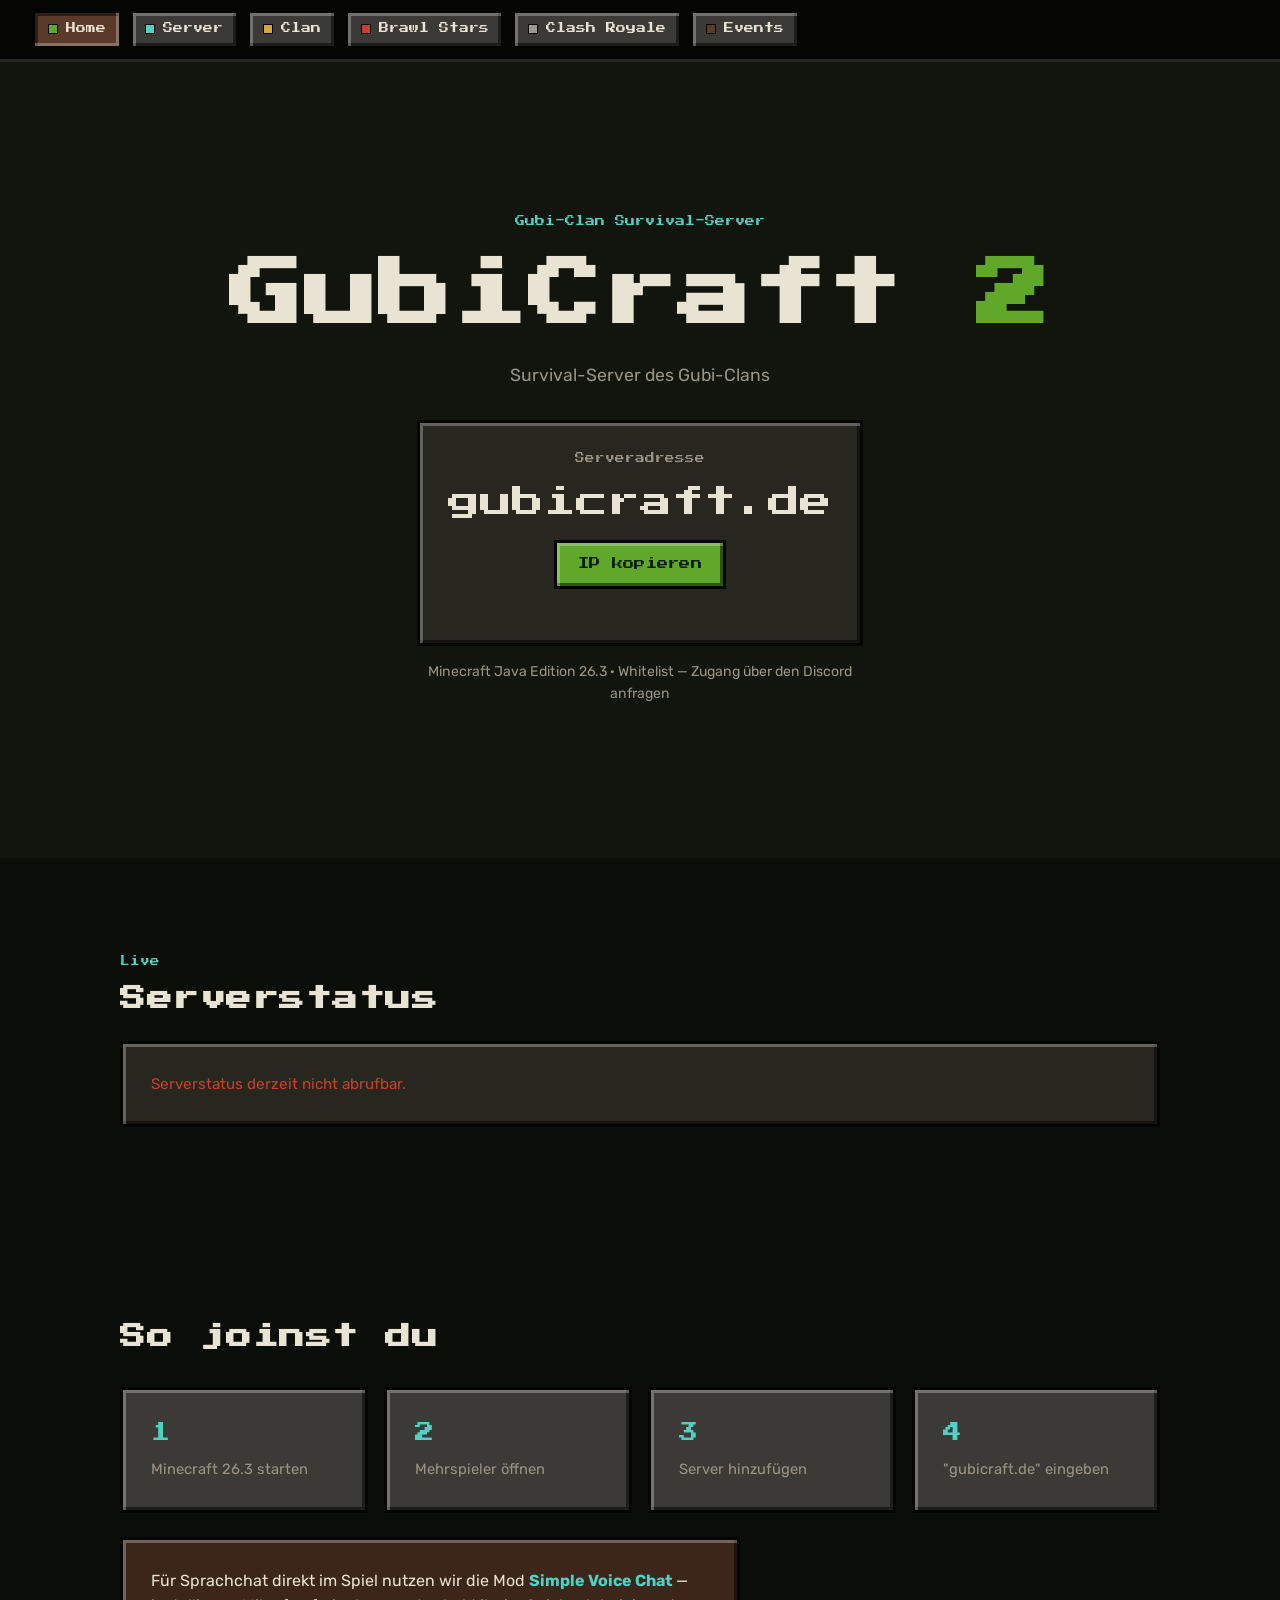
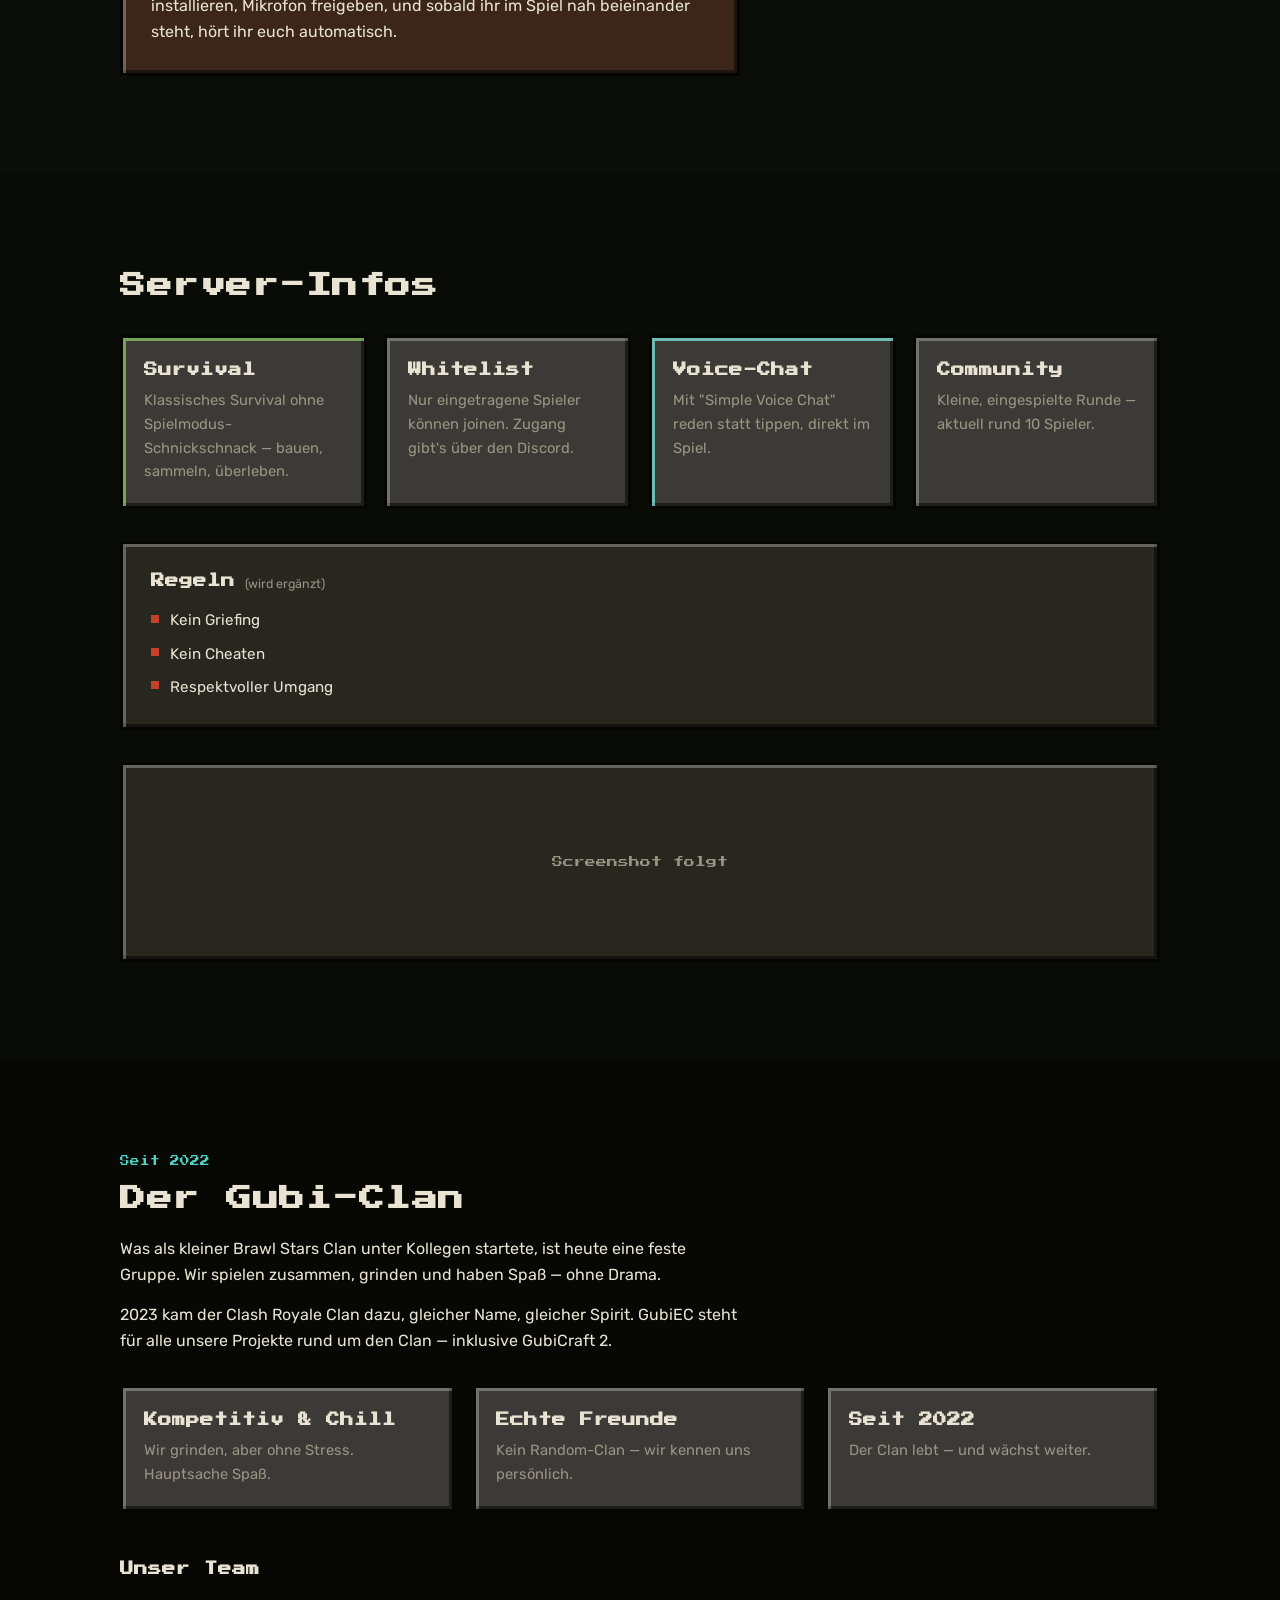
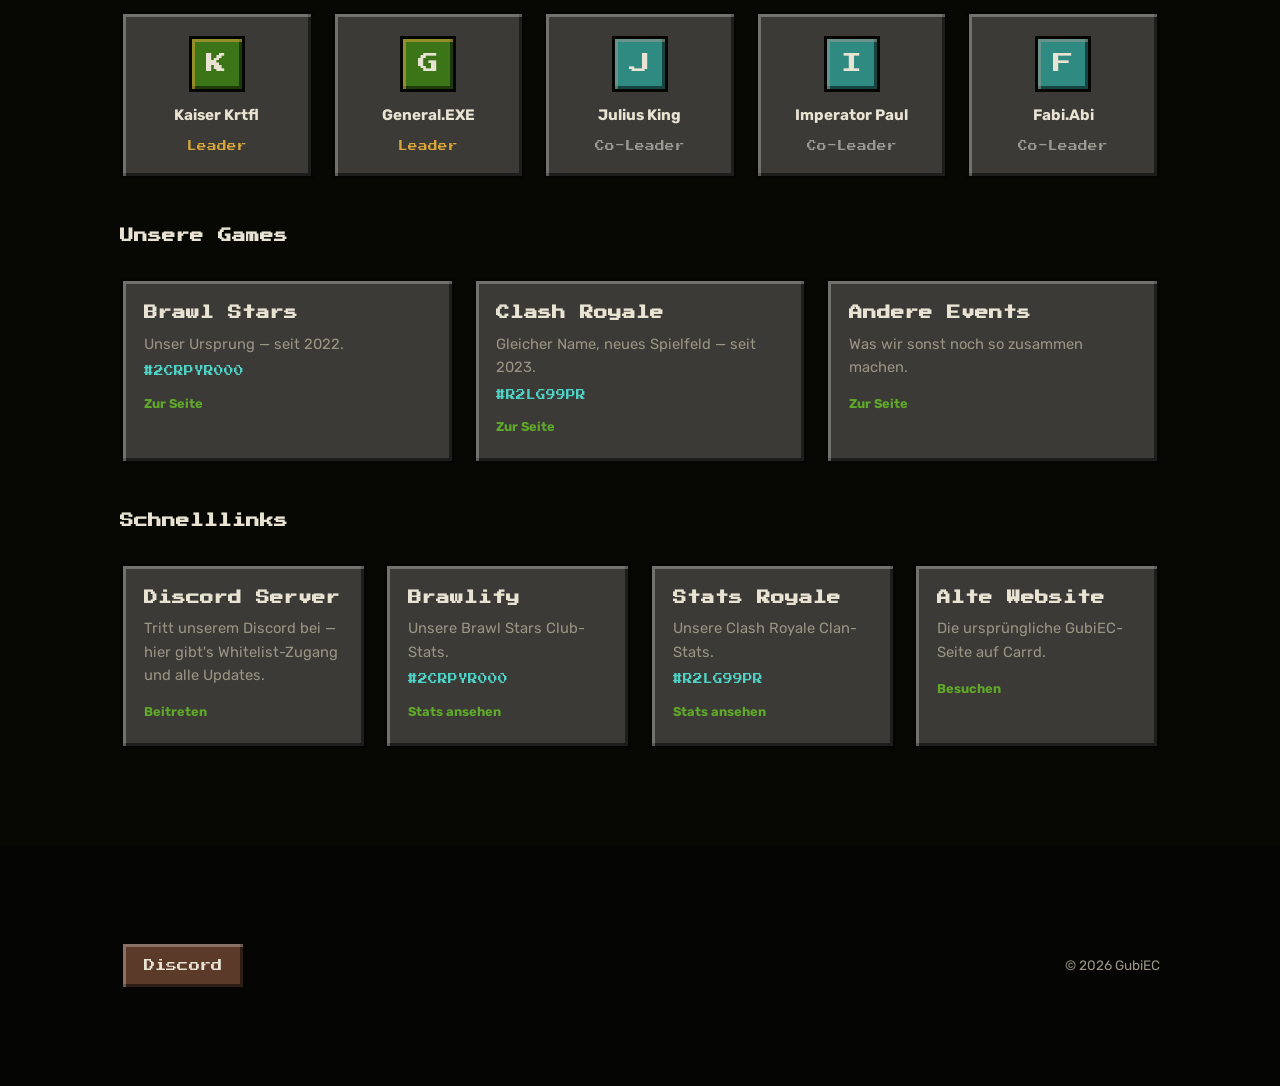
<file: index.html>
<!DOCTYPE html>
<html lang="de">
<head>
  <meta charset="UTF-8" />
  <meta name="viewport" content="width=device-width, initial-scale=1.0" />
  <title>GubiCraft 2 | Gubi-Clan</title>
  <meta name="description" content="GubiCraft 2 – der Survival-Server des Gubi-Clans. Java Edition 26.3, Whitelist, Simple Voice Chat. Zugang über den Discord." />
  <link rel="icon" href="data:image/svg+xml,%3Csvg xmlns='http://www.w3.org/2000/svg' viewBox='0 0 16 16'%3E%3Crect width='16' height='16' fill='%233b3a36'/%3E%3Crect x='6' y='2' width='4' height='4' fill='%234fd1c5'/%3E%3Crect x='6' y='10' width='4' height='4' fill='%235fa829'/%3E%3C/svg%3E" />
  <link rel="preconnect" href="https://fonts.googleapis.com" />
  <link rel="preconnect" href="https://fonts.gstatic.com" crossorigin />
  <link href="https://fonts.googleapis.com/css2?family=Press+Start+2P&family=Rubik:wght@400;500;700&display=swap" rel="stylesheet" />
  <link rel="stylesheet" href="style.css" />
</head>
<body data-page="home">

<header class="hotbar-wrap">
  <nav class="hotbar" aria-label="Hauptnavigation">
    <a class="slot bevel" href="index.html" data-nav="home"><i class="slot__icon slot__icon--home"></i><span>Home</span></a>
    <a class="slot bevel" href="#server" data-nav="server"><i class="slot__icon slot__icon--server"></i><span>Server</span></a>
    <a class="slot bevel" href="#clan" data-nav="clan"><i class="slot__icon slot__icon--clan"></i><span>Clan</span></a>
    <a class="slot bevel" href="brawlstars.html" data-nav="brawlstars"><i class="slot__icon slot__icon--bs"></i><span>Brawl Stars</span></a>
    <a class="slot bevel" href="clashroyale.html" data-nav="clashroyale"><i class="slot__icon slot__icon--cr"></i><span>Clash Royale</span></a>
    <a class="slot bevel" href="events.html" data-nav="events"><i class="slot__icon slot__icon--events"></i><span>Events</span></a>
  </nav>
</header>

<main>

  <section class="zone zone--1 hero" data-intro>
    <div class="container hero__inner">
      <p class="hero__kicker intro-block">Gubi-Clan Survival-Server</p>
      <h1 class="hero__title intro-block">GubiCraft<span class="hero__title-num"> 2</span></h1>
      <p class="hero__subtitle intro-block">Survival-Server des Gubi-Clans</p>

      <div class="address-panel panel bevel bevel--thick intro-block">
        <span class="address-panel__label">Serveradresse</span>
        <span class="address-panel__value">gubicraft.de</span>
        <button type="button" class="btn bevel btn--primary" data-copy-ip="gubicraft.de">IP kopieren</button>
        <span class="address-panel__copy-msg" data-role="copy-feedback" aria-live="polite"></span>
      </div>

      <p class="hero__note intro-block">Minecraft Java Edition 26.3 · Whitelist — Zugang über den Discord anfragen</p>
    </div>
  </section>

  <section id="server" class="zone zone--2">
    <div class="container">
      <div class="section-head">
        <span class="section-kicker">Live</span>
        <h2 class="section-title">Serverstatus</h2>
      </div>

      <div id="server-status" class="status-panel panel bevel" data-state="loading" aria-live="polite">
        <p class="status-panel__message" data-role="message">Verbinde mit Server…</p>
        <div data-role="body" hidden>
          <div class="status-panel__row">
            <span class="status-dot" data-role="dot" aria-hidden="true"></span>
            <span class="status-panel__state-label" data-role="state-label"></span>
            <span class="status-panel__count" data-role="player-count"></span>
          </div>
          <p class="status-panel__motd" data-role="motd" hidden></p>
          <div class="player-list" data-role="players" hidden></div>
        </div>
      </div>
    </div>
  </section>

  <section class="zone zone--2">
    <div class="container">
      <div class="section-head">
        <h2 class="section-title">So joinst du</h2>
      </div>
      <ol class="steps">
        <li class="steps__item panel bevel"><span class="steps__num">1</span><p>Minecraft 26.3 starten</p></li>
        <li class="steps__item panel bevel"><span class="steps__num">2</span><p>Mehrspieler öffnen</p></li>
        <li class="steps__item panel bevel"><span class="steps__num">3</span><p>Server hinzufügen</p></li>
        <li class="steps__item panel bevel"><span class="steps__num">4</span><p>"gubicraft.de" eingeben</p></li>
      </ol>
      <p class="voice-note panel bevel">Für Sprachchat direkt im Spiel nutzen wir die Mod <strong>Simple Voice Chat</strong> — installieren, Mikrofon freigeben, und sobald ihr im Spiel nah beieinander steht, hört ihr euch automatisch.</p>
    </div>
  </section>

  <section id="serverinfo" class="zone zone--3">
    <div class="container">
      <div class="section-head">
        <h2 class="section-title">Server-Infos</h2>
      </div>
      <div class="cards">
        <div class="card bevel card--accent-grass"><h3>Survival</h3><p>Klassisches Survival ohne Spielmodus-Schnickschnack — bauen, sammeln, überleben.</p></div>
        <div class="card bevel"><h3>Whitelist</h3><p>Nur eingetragene Spieler können joinen. Zugang gibt's über den Discord.</p></div>
        <div class="card bevel card--accent-diamond"><h3>Voice-Chat</h3><p>Mit "Simple Voice Chat" reden statt tippen, direkt im Spiel.</p></div>
        <div class="card bevel"><h3>Community</h3><p>Kleine, eingespielte Runde — aktuell rund 10 Spieler.</p></div>
      </div>

      <div class="rules-panel panel bevel">
        <h3>Regeln <span class="rules-panel__hint">(wird ergänzt)</span></h3>
        <!-- Platzhalter: vollständige Serverregeln folgen hier, aktuell nur die Grundregeln -->
        <ul>
          <li>Kein Griefing</li>
          <li>Kein Cheaten</li>
          <li>Respektvoller Umgang</li>
        </ul>
      </div>

      <div class="screenshot-slot panel bevel" data-placeholder>
        <!-- Platzhalter: eigenes Server-Screenshot nach img/ hochladen und hier als <img> einsetzen, siehe img/README.md -->
        <p>Screenshot folgt</p>
      </div>
    </div>
  </section>

  <section id="clan" class="zone zone--4">
    <div class="container">
      <div class="section-head">
        <span class="section-kicker">Seit 2022</span>
        <h2 class="section-title">Der Gubi-Clan</h2>
      </div>
      <p style="margin-top:1.2rem">Was als kleiner Brawl Stars Clan unter Kollegen startete, ist heute eine feste Gruppe. Wir spielen zusammen, grinden und haben Spaß — ohne Drama.</p>
      <p style="margin-top:.9rem">2023 kam der Clash Royale Clan dazu, gleicher Name, gleicher Spirit. GubiEC steht für alle unsere Projekte rund um den Clan — inklusive GubiCraft 2.</p>

      <div class="cards">
        <div class="card bevel"><h3>Kompetitiv &amp; Chill</h3><p>Wir grinden, aber ohne Stress. Hauptsache Spaß.</p></div>
        <div class="card bevel"><h3>Echte Freunde</h3><p>Kein Random-Clan — wir kennen uns persönlich.</p></div>
        <div class="card bevel"><h3>Seit 2022</h3><p>Der Clan lebt — und wächst weiter.</p></div>
      </div>

      <h3 style="margin-top:3rem;font-size:.85rem">Unser Team</h3>
      <div class="team-grid">
        <div class="team-card bevel team-card--leader">
          <div class="avatar-tile bevel" aria-hidden="true">K</div>
          <span class="team-card__name">Kaiser Krtfl</span>
          <span class="team-card__role">Leader</span>
        </div>
        <div class="team-card bevel team-card--leader">
          <div class="avatar-tile bevel" aria-hidden="true">G</div>
          <span class="team-card__name">General.EXE</span>
          <span class="team-card__role">Leader</span>
        </div>
        <div class="team-card bevel team-card--coleader">
          <div class="avatar-tile bevel" aria-hidden="true">J</div>
          <span class="team-card__name">Julius King</span>
          <span class="team-card__role">Co-Leader</span>
        </div>
        <div class="team-card bevel team-card--coleader">
          <div class="avatar-tile bevel" aria-hidden="true">I</div>
          <span class="team-card__name">Imperator Paul</span>
          <span class="team-card__role">Co-Leader</span>
        </div>
        <div class="team-card bevel team-card--coleader">
          <div class="avatar-tile bevel" aria-hidden="true">F</div>
          <span class="team-card__name">Fabi.Abi</span>
          <span class="team-card__role">Co-Leader</span>
        </div>
      </div>

      <h3 style="margin-top:3rem;font-size:.85rem">Unsere Games</h3>
      <div class="cards">
        <a href="brawlstars.html" class="card card--link bevel">
          <h3>Brawl Stars</h3>
          <p>Unser Ursprung — seit 2022.</p>
          <span class="card__tag">#2CRPYR000</span>
          <span class="card__cta">Zur Seite</span>
        </a>
        <a href="clashroyale.html" class="card card--link bevel">
          <h3>Clash Royale</h3>
          <p>Gleicher Name, neues Spielfeld — seit 2023.</p>
          <span class="card__tag">#R2LG99PR</span>
          <span class="card__cta">Zur Seite</span>
        </a>
        <a href="events.html" class="card card--link bevel">
          <h3>Andere Events</h3>
          <p>Was wir sonst noch so zusammen machen.</p>
          <span class="card__cta">Zur Seite</span>
        </a>
      </div>

      <h3 style="margin-top:3rem;font-size:.85rem">Schnelllinks</h3>
      <div class="cards">
        <a href="https://discord.com/invite/VcQHzfwfUk" target="_blank" rel="noopener" class="card card--link bevel">
          <h3>Discord Server</h3>
          <p>Tritt unserem Discord bei — hier gibt's Whitelist-Zugang und alle Updates.</p>
          <span class="card__cta">Beitreten</span>
        </a>
        <a href="https://brawlify.com/club/2CRPYR000" target="_blank" rel="noopener" class="card card--link bevel">
          <h3>Brawlify</h3>
          <p>Unsere Brawl Stars Club-Stats.</p>
          <span class="card__tag">#2CRPYR000</span>
          <span class="card__cta">Stats ansehen</span>
        </a>
        <a href="https://statsroyale.com/clan/R2LG99PR" target="_blank" rel="noopener" class="card card--link bevel">
          <h3>Stats Royale</h3>
          <p>Unsere Clash Royale Clan-Stats.</p>
          <span class="card__tag">#R2LG99PR</span>
          <span class="card__cta">Stats ansehen</span>
        </a>
        <a href="https://gubicr.carrd.co/" target="_blank" rel="noopener" class="card card--link bevel">
          <h3>Alte Website</h3>
          <p>Die ursprüngliche GubiEC-Seite auf Carrd.</p>
          <span class="card__cta">Besuchen</span>
        </a>
      </div>
    </div>
  </section>

</main>

<footer class="zone zone--5 site-footer">
  <div class="container site-footer__inner">
    <a href="https://discord.com/invite/VcQHzfwfUk" target="_blank" rel="noopener" class="btn bevel btn--secondary">Discord</a>
    <p>© 2026 GubiEC</p>
  </div>
</footer>

<script src="script.js" defer></script>
</body>
</html>
</file>
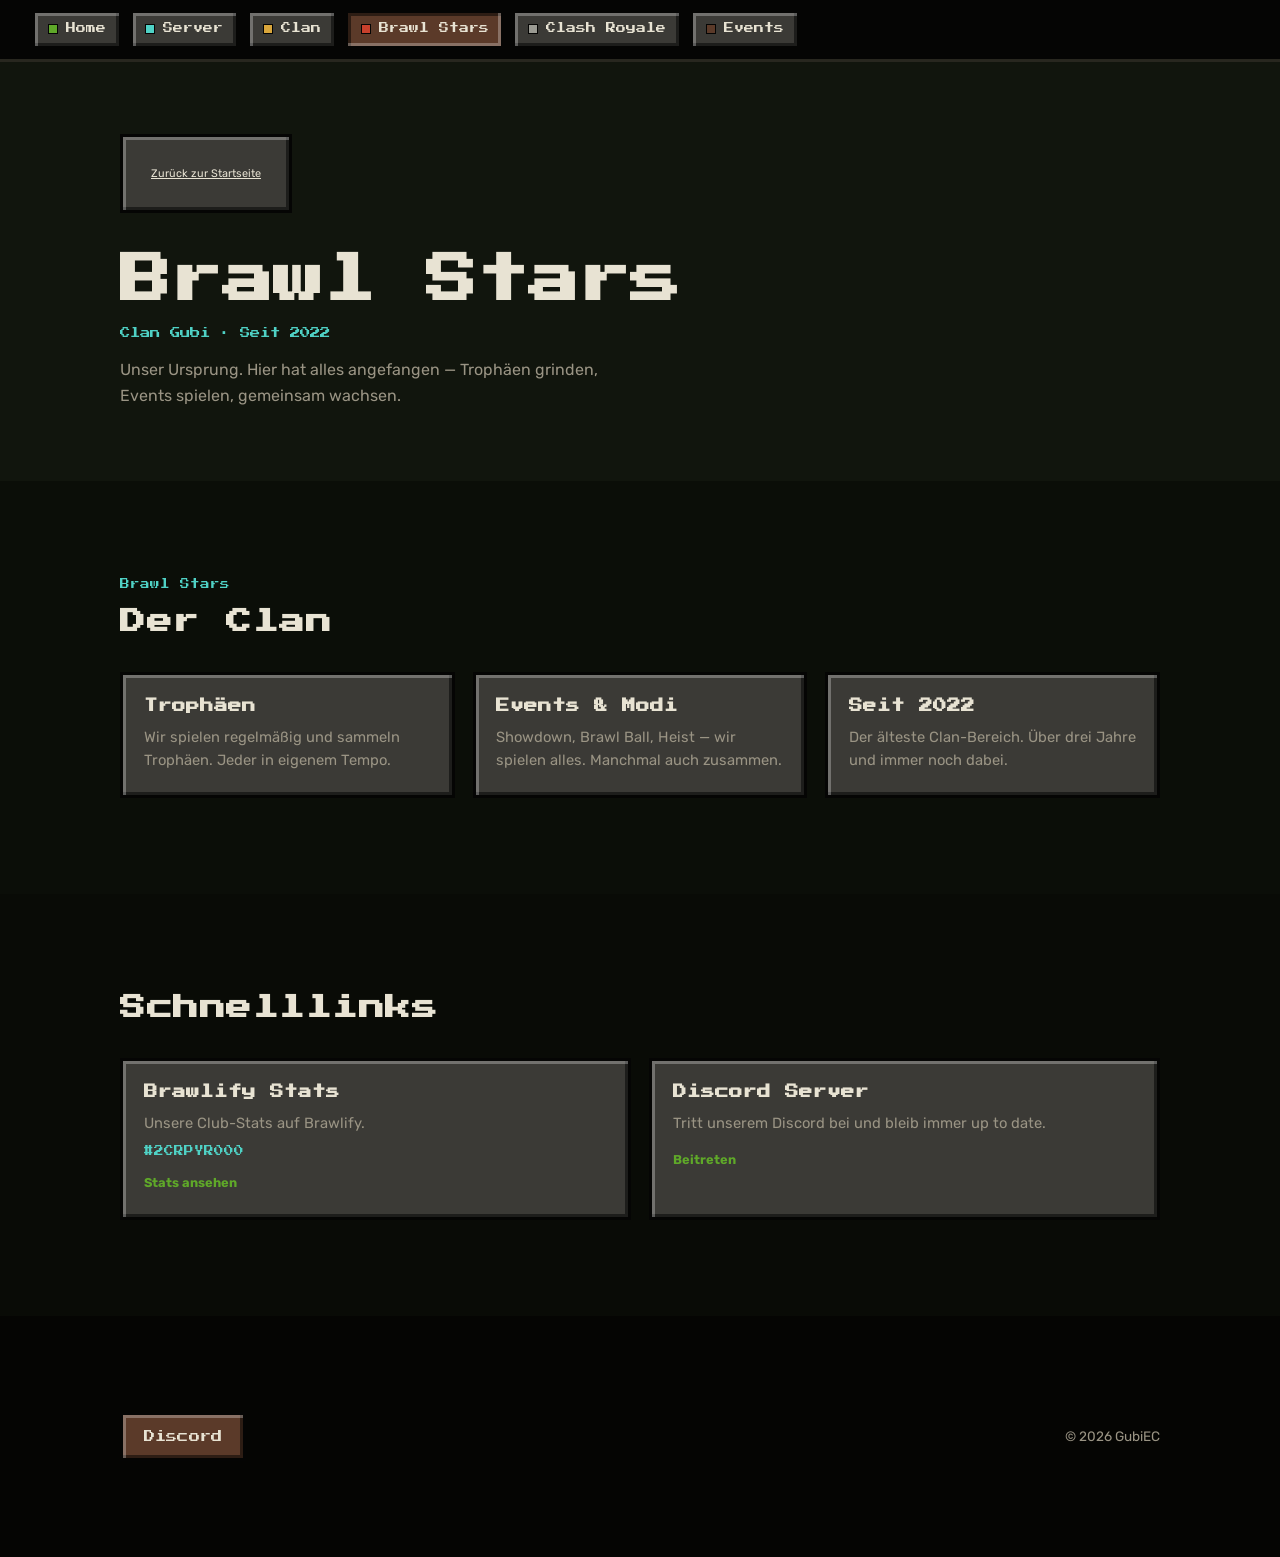
<file: brawlstars.html>
<!DOCTYPE html>
<html lang="de">
<head>
  <meta charset="UTF-8" />
  <meta name="viewport" content="width=device-width, initial-scale=1.0" />
  <title>Brawl Stars | Gubi-Clan</title>
  <meta name="description" content="Der Brawl-Stars-Clan von GubiEC — seit 2022, Clan-Tag #2CRPYR000." />
  <link rel="icon" href="data:image/svg+xml,%3Csvg xmlns='http://www.w3.org/2000/svg' viewBox='0 0 16 16'%3E%3Crect width='16' height='16' fill='%233b3a36'/%3E%3Crect x='6' y='2' width='4' height='4' fill='%234fd1c5'/%3E%3Crect x='6' y='10' width='4' height='4' fill='%235fa829'/%3E%3C/svg%3E" />
  <link rel="preconnect" href="https://fonts.googleapis.com" />
  <link rel="preconnect" href="https://fonts.gstatic.com" crossorigin />
  <link href="https://fonts.googleapis.com/css2?family=Press+Start+2P&family=Rubik:wght@400;500;700&display=swap" rel="stylesheet" />
  <link rel="stylesheet" href="style.css" />
</head>
<body data-page="brawlstars">

<header class="hotbar-wrap">
  <nav class="hotbar" aria-label="Hauptnavigation">
    <a class="slot bevel" href="index.html" data-nav="home"><i class="slot__icon slot__icon--home"></i><span>Home</span></a>
    <a class="slot bevel" href="index.html#server" data-nav="server"><i class="slot__icon slot__icon--server"></i><span>Server</span></a>
    <a class="slot bevel" href="index.html#clan" data-nav="clan"><i class="slot__icon slot__icon--clan"></i><span>Clan</span></a>
    <a class="slot bevel" href="brawlstars.html" data-nav="brawlstars"><i class="slot__icon slot__icon--bs"></i><span>Brawl Stars</span></a>
    <a class="slot bevel" href="clashroyale.html" data-nav="clashroyale"><i class="slot__icon slot__icon--cr"></i><span>Clash Royale</span></a>
    <a class="slot bevel" href="events.html" data-nav="events"><i class="slot__icon slot__icon--events"></i><span>Events</span></a>
  </nav>
</header>

<main>
  <section class="zone zone--1 page-hero">
    <div class="container">
      <a href="index.html" class="page-hero__back bevel panel">Zurück zur Startseite</a>
      <h1>Brawl Stars</h1>
      <span class="page-hero__since">Clan Gubi · Seit 2022</span>
      <p class="page-hero__desc">Unser Ursprung. Hier hat alles angefangen — Trophäen grinden, Events spielen, gemeinsam wachsen.</p>
    </div>
  </section>

  <section class="zone zone--2">
    <div class="container">
      <div class="section-head">
        <span class="section-kicker">Brawl Stars</span>
        <h2 class="section-title">Der Clan</h2>
      </div>
      <div class="cards">
        <div class="card bevel"><h3>Trophäen</h3><p>Wir spielen regelmäßig und sammeln Trophäen. Jeder in eigenem Tempo.</p></div>
        <div class="card bevel"><h3>Events &amp; Modi</h3><p>Showdown, Brawl Ball, Heist — wir spielen alles. Manchmal auch zusammen.</p></div>
        <div class="card bevel"><h3>Seit 2022</h3><p>Der älteste Clan-Bereich. Über drei Jahre und immer noch dabei.</p></div>
      </div>
    </div>
  </section>

  <section class="zone zone--3">
    <div class="container">
      <div class="section-head">
        <h2 class="section-title">Schnelllinks</h2>
      </div>
      <div class="cards">
        <a href="https://brawlify.com/club/2CRPYR000" target="_blank" rel="noopener" class="card card--link bevel">
          <h3>Brawlify Stats</h3>
          <p>Unsere Club-Stats auf Brawlify.</p>
          <span class="card__tag">#2CRPYR000</span>
          <span class="card__cta">Stats ansehen</span>
        </a>
        <a href="https://discord.com/invite/VcQHzfwfUk" target="_blank" rel="noopener" class="card card--link bevel">
          <h3>Discord Server</h3>
          <p>Tritt unserem Discord bei und bleib immer up to date.</p>
          <span class="card__cta">Beitreten</span>
        </a>
      </div>
    </div>
  </section>
</main>

<footer class="zone zone--5 site-footer">
  <div class="container site-footer__inner">
    <a href="https://discord.com/invite/VcQHzfwfUk" target="_blank" rel="noopener" class="btn bevel btn--secondary">Discord</a>
    <p>© 2026 GubiEC</p>
  </div>
</footer>

<script src="script.js" defer></script>
</body>
</html>
</file>
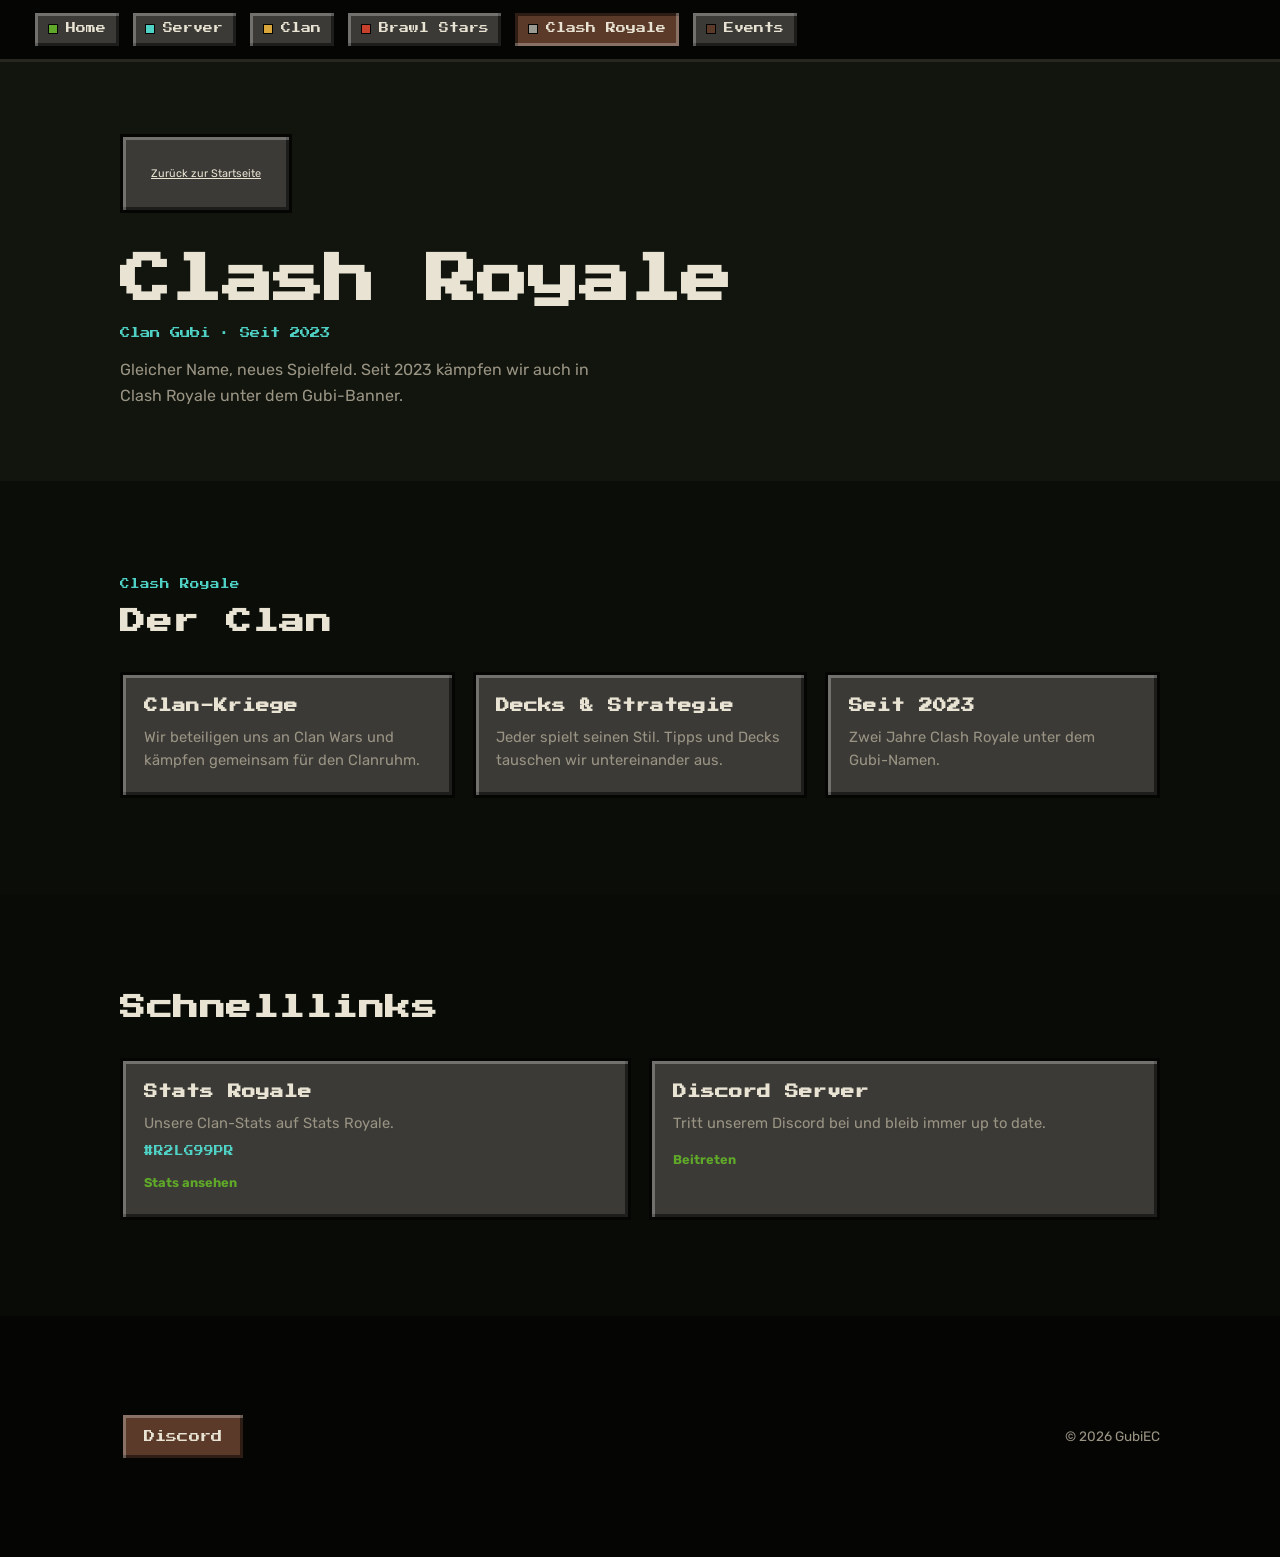
<file: clashroyale.html>
<!DOCTYPE html>
<html lang="de">
<head>
  <meta charset="UTF-8" />
  <meta name="viewport" content="width=device-width, initial-scale=1.0" />
  <title>Clash Royale | Gubi-Clan</title>
  <meta name="description" content="Der Clash-Royale-Clan von GubiEC — seit 2023, Clan-Tag #R2LG99PR." />
  <link rel="icon" href="data:image/svg+xml,%3Csvg xmlns='http://www.w3.org/2000/svg' viewBox='0 0 16 16'%3E%3Crect width='16' height='16' fill='%233b3a36'/%3E%3Crect x='6' y='2' width='4' height='4' fill='%234fd1c5'/%3E%3Crect x='6' y='10' width='4' height='4' fill='%235fa829'/%3E%3C/svg%3E" />
  <link rel="preconnect" href="https://fonts.googleapis.com" />
  <link rel="preconnect" href="https://fonts.gstatic.com" crossorigin />
  <link href="https://fonts.googleapis.com/css2?family=Press+Start+2P&family=Rubik:wght@400;500;700&display=swap" rel="stylesheet" />
  <link rel="stylesheet" href="style.css" />
</head>
<body data-page="clashroyale">

<header class="hotbar-wrap">
  <nav class="hotbar" aria-label="Hauptnavigation">
    <a class="slot bevel" href="index.html" data-nav="home"><i class="slot__icon slot__icon--home"></i><span>Home</span></a>
    <a class="slot bevel" href="index.html#server" data-nav="server"><i class="slot__icon slot__icon--server"></i><span>Server</span></a>
    <a class="slot bevel" href="index.html#clan" data-nav="clan"><i class="slot__icon slot__icon--clan"></i><span>Clan</span></a>
    <a class="slot bevel" href="brawlstars.html" data-nav="brawlstars"><i class="slot__icon slot__icon--bs"></i><span>Brawl Stars</span></a>
    <a class="slot bevel" href="clashroyale.html" data-nav="clashroyale"><i class="slot__icon slot__icon--cr"></i><span>Clash Royale</span></a>
    <a class="slot bevel" href="events.html" data-nav="events"><i class="slot__icon slot__icon--events"></i><span>Events</span></a>
  </nav>
</header>

<main>
  <section class="zone zone--1 page-hero">
    <div class="container">
      <a href="index.html" class="page-hero__back bevel panel">Zurück zur Startseite</a>
      <h1>Clash Royale</h1>
      <span class="page-hero__since">Clan Gubi · Seit 2023</span>
      <p class="page-hero__desc">Gleicher Name, neues Spielfeld. Seit 2023 kämpfen wir auch in Clash Royale unter dem Gubi-Banner.</p>
    </div>
  </section>

  <section class="zone zone--2">
    <div class="container">
      <div class="section-head">
        <span class="section-kicker">Clash Royale</span>
        <h2 class="section-title">Der Clan</h2>
      </div>
      <div class="cards">
        <div class="card bevel"><h3>Clan-Kriege</h3><p>Wir beteiligen uns an Clan Wars und kämpfen gemeinsam für den Clanruhm.</p></div>
        <div class="card bevel"><h3>Decks &amp; Strategie</h3><p>Jeder spielt seinen Stil. Tipps und Decks tauschen wir untereinander aus.</p></div>
        <div class="card bevel"><h3>Seit 2023</h3><p>Zwei Jahre Clash Royale unter dem Gubi-Namen.</p></div>
      </div>
    </div>
  </section>

  <section class="zone zone--3">
    <div class="container">
      <div class="section-head">
        <h2 class="section-title">Schnelllinks</h2>
      </div>
      <div class="cards">
        <a href="https://statsroyale.com/clan/R2LG99PR" target="_blank" rel="noopener" class="card card--link bevel">
          <h3>Stats Royale</h3>
          <p>Unsere Clan-Stats auf Stats Royale.</p>
          <span class="card__tag">#R2LG99PR</span>
          <span class="card__cta">Stats ansehen</span>
        </a>
        <a href="https://discord.com/invite/VcQHzfwfUk" target="_blank" rel="noopener" class="card card--link bevel">
          <h3>Discord Server</h3>
          <p>Tritt unserem Discord bei und bleib immer up to date.</p>
          <span class="card__cta">Beitreten</span>
        </a>
      </div>
    </div>
  </section>
</main>

<footer class="zone zone--5 site-footer">
  <div class="container site-footer__inner">
    <a href="https://discord.com/invite/VcQHzfwfUk" target="_blank" rel="noopener" class="btn bevel btn--secondary">Discord</a>
    <p>© 2026 GubiEC</p>
  </div>
</footer>

<script src="script.js" defer></script>
</body>
</html>
</file>
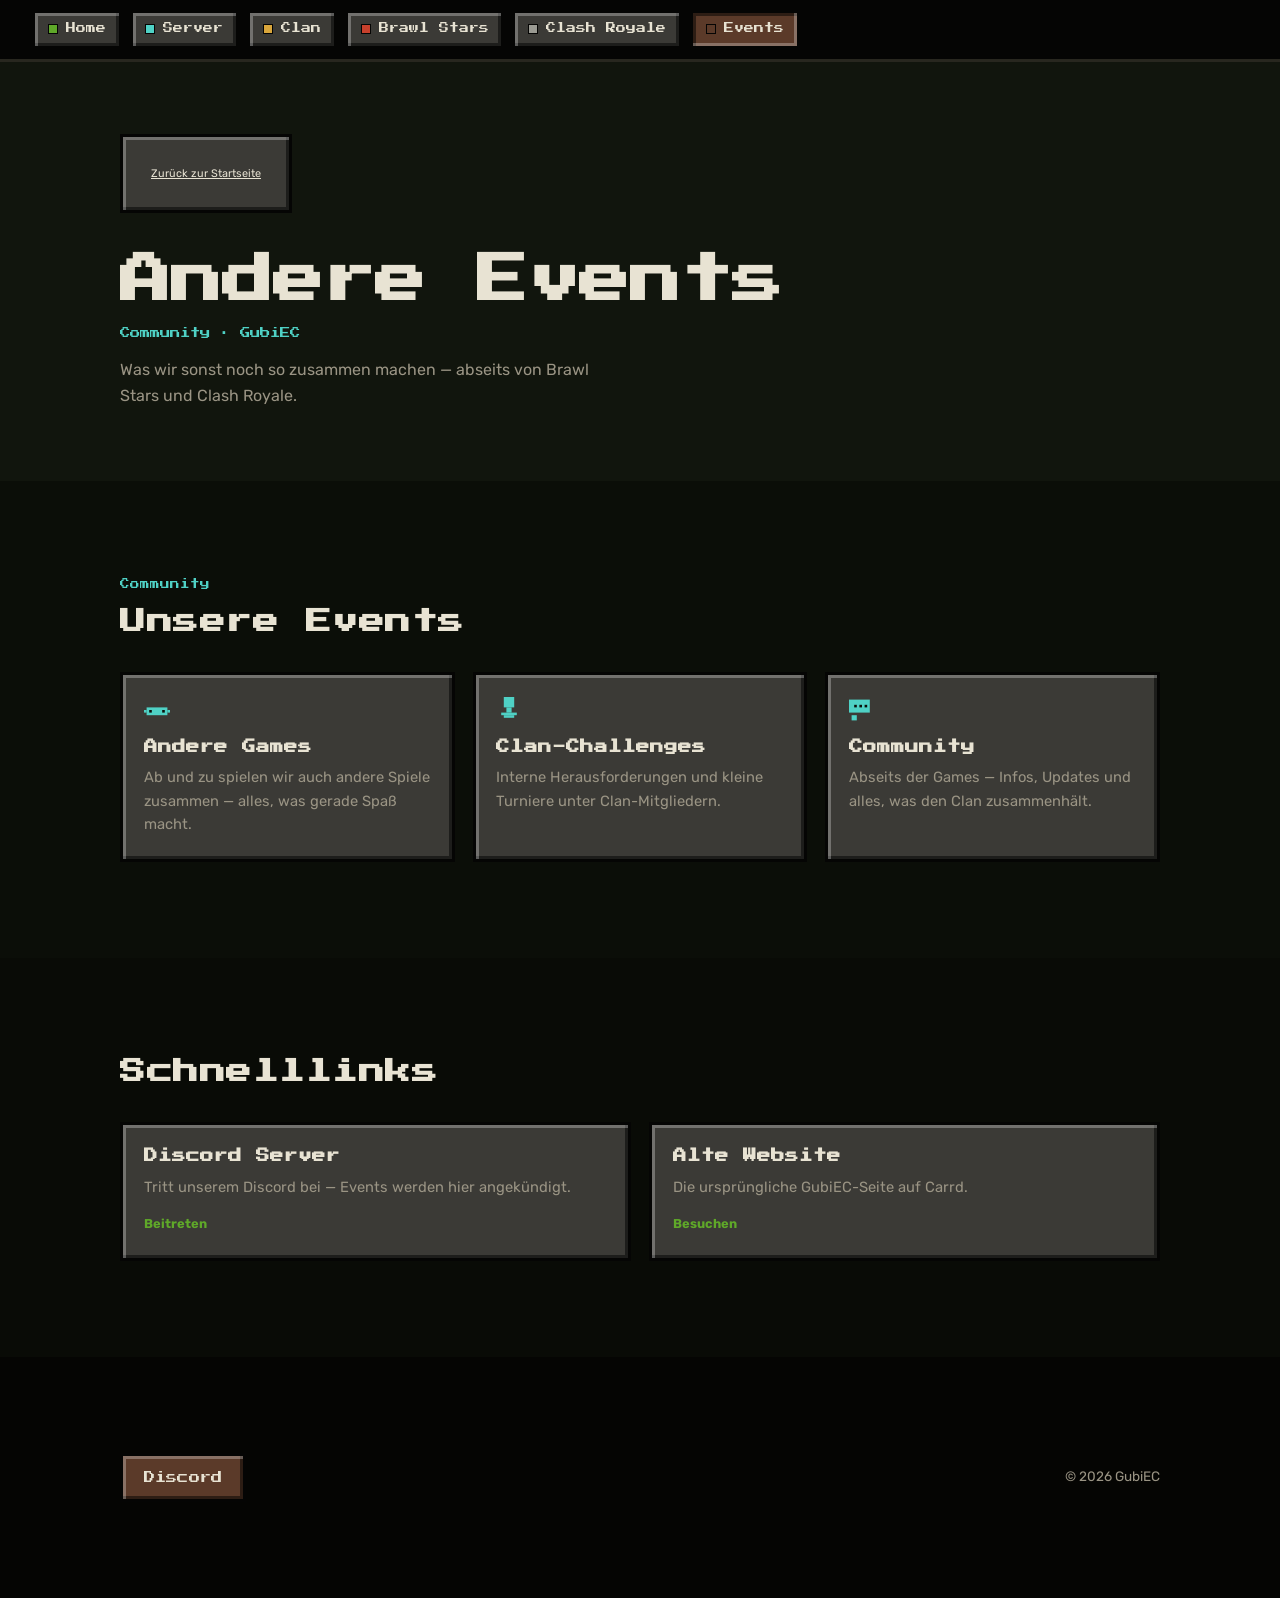
<file: events.html>
<!DOCTYPE html>
<html lang="de">
<head>
  <meta charset="UTF-8" />
  <meta name="viewport" content="width=device-width, initial-scale=1.0" />
  <title>Events | Gubi-Clan</title>
  <meta name="description" content="Was der Gubi-Clan sonst noch zusammen macht — abseits von Brawl Stars und Clash Royale." />
  <link rel="icon" href="data:image/svg+xml,%3Csvg xmlns='http://www.w3.org/2000/svg' viewBox='0 0 16 16'%3E%3Crect width='16' height='16' fill='%233b3a36'/%3E%3Crect x='6' y='2' width='4' height='4' fill='%234fd1c5'/%3E%3Crect x='6' y='10' width='4' height='4' fill='%235fa829'/%3E%3C/svg%3E" />
  <link rel="preconnect" href="https://fonts.googleapis.com" />
  <link rel="preconnect" href="https://fonts.gstatic.com" crossorigin />
  <link href="https://fonts.googleapis.com/css2?family=Press+Start+2P&family=Rubik:wght@400;500;700&display=swap" rel="stylesheet" />
  <link rel="stylesheet" href="style.css" />
</head>
<body data-page="events">

<header class="hotbar-wrap">
  <nav class="hotbar" aria-label="Hauptnavigation">
    <a class="slot bevel" href="index.html" data-nav="home"><i class="slot__icon slot__icon--home"></i><span>Home</span></a>
    <a class="slot bevel" href="index.html#server" data-nav="server"><i class="slot__icon slot__icon--server"></i><span>Server</span></a>
    <a class="slot bevel" href="index.html#clan" data-nav="clan"><i class="slot__icon slot__icon--clan"></i><span>Clan</span></a>
    <a class="slot bevel" href="brawlstars.html" data-nav="brawlstars"><i class="slot__icon slot__icon--bs"></i><span>Brawl Stars</span></a>
    <a class="slot bevel" href="clashroyale.html" data-nav="clashroyale"><i class="slot__icon slot__icon--cr"></i><span>Clash Royale</span></a>
    <a class="slot bevel" href="events.html" data-nav="events"><i class="slot__icon slot__icon--events"></i><span>Events</span></a>
  </nav>
</header>

<main>
  <section class="zone zone--1 page-hero">
    <div class="container">
      <a href="index.html" class="page-hero__back bevel panel">Zurück zur Startseite</a>
      <h1>Andere Events</h1>
      <span class="page-hero__since">Community · GubiEC</span>
      <p class="page-hero__desc">Was wir sonst noch so zusammen machen — abseits von Brawl Stars und Clash Royale.</p>
    </div>
  </section>

  <section class="zone zone--2">
    <div class="container">
      <div class="section-head">
        <span class="section-kicker">Community</span>
        <h2 class="section-title">Unsere Events</h2>
      </div>
      <div class="cards">
        <div class="card bevel">
          <svg class="card__icon" viewBox="0 0 10 10" aria-hidden="true"><rect x="1" y="4" width="8" height="3" fill="currentColor"/><rect x="0" y="5" width="1" height="1" fill="currentColor"/><rect x="9" y="5" width="1" height="1" fill="currentColor"/><rect x="2" y="5" width="1" height="1" fill="var(--void)"/><rect x="7" y="5" width="1" height="1" fill="var(--void)"/></svg>
          <h3>Andere Games</h3>
          <p>Ab und zu spielen wir auch andere Spiele zusammen — alles, was gerade Spaß macht.</p>
        </div>
        <div class="card bevel">
          <svg class="card__icon" viewBox="0 0 10 10" aria-hidden="true"><rect x="3" y="0" width="4" height="4" fill="currentColor"/><rect x="4" y="4" width="2" height="2" fill="currentColor"/><rect x="2" y="6" width="6" height="1" fill="currentColor"/><rect x="3" y="7" width="4" height="1" fill="currentColor"/></svg>
          <h3>Clan-Challenges</h3>
          <p>Interne Herausforderungen und kleine Turniere unter Clan-Mitgliedern.</p>
        </div>
        <div class="card bevel">
          <svg class="card__icon" viewBox="0 0 10 10" aria-hidden="true"><rect x="0" y="1" width="8" height="5" fill="currentColor"/><rect x="1" y="7" width="2" height="2" fill="currentColor"/><rect x="2" y="3" width="1" height="1" fill="var(--void)"/><rect x="4" y="3" width="1" height="1" fill="var(--void)"/><rect x="6" y="3" width="1" height="1" fill="var(--void)"/></svg>
          <h3>Community</h3>
          <p>Abseits der Games — Infos, Updates und alles, was den Clan zusammenhält.</p>
        </div>
      </div>
    </div>
  </section>

  <section class="zone zone--3">
    <div class="container">
      <div class="section-head">
        <h2 class="section-title">Schnelllinks</h2>
      </div>
      <div class="cards">
        <a href="https://discord.com/invite/VcQHzfwfUk" target="_blank" rel="noopener" class="card card--link bevel">
          <h3>Discord Server</h3>
          <p>Tritt unserem Discord bei — Events werden hier angekündigt.</p>
          <span class="card__cta">Beitreten</span>
        </a>
        <a href="https://gubicr.carrd.co/" target="_blank" rel="noopener" class="card card--link bevel">
          <h3>Alte Website</h3>
          <p>Die ursprüngliche GubiEC-Seite auf Carrd.</p>
          <span class="card__cta">Besuchen</span>
        </a>
      </div>
    </div>
  </section>
</main>

<footer class="zone zone--5 site-footer">
  <div class="container site-footer__inner">
    <a href="https://discord.com/invite/VcQHzfwfUk" target="_blank" rel="noopener" class="btn bevel btn--secondary">Discord</a>
    <p>© 2026 GubiEC</p>
  </div>
</footer>

<script src="script.js" defer></script>
</body>
</html>
</file>
<file: style.css>
@layer tokens, base, layout, components, utilities;

/* ============================= TOKENS ============================= */
@layer tokens {
  :root {
    /* color */
    --void: #0c0f0a;
    --stone: #3b3a36;
    --stone-dark: #28271f;
    --dirt: #5b3a29;
    --dirt-dark: #3c261a;
    --grass: #5fa829;
    --grass-dark: #3c7418;
    --diamond: #4fd1c5;
    --diamond-dark: #2f8a81;
    --redstone: #c7402c;
    --redstone-dark: #8c2a1b;
    --gold: #d9a63b;
    --iron: #9a9a92;
    --parchment: #e8e3d3;
    --text-muted: #9a9484;
    --panel-edge: #050504;

    /* zones (surface -> depth) */
    --zone-1: #11150d;
    --zone-2: #0b0e08;
    --zone-3: #090b06;
    --zone-4: #070804;
    --zone-5: #050503;

    /* type */
    --font-display: 'Press Start 2P', 'VT323', monospace;
    --font-body: 'Rubik', system-ui, sans-serif;

    /* layout */
    --container-w: 1120px;
    --bevel-size: 3px;
  }
}

/* ============================== BASE =============================== */
@layer base {
  *, *::before, *::after { box-sizing: border-box; }
  html { scroll-behavior: smooth; }
  body {
    margin: 0;
    background: var(--void);
    color: var(--parchment);
    font-family: var(--font-body);
    font-size: 1rem;
    line-height: 1.6;
    overflow-x: hidden;
  }
  img { max-width: 100%; display: block; }
  h1, h2, h3 {
    font-family: var(--font-display);
    line-height: 1.4;
    margin: 0;
    color: var(--parchment);
  }
  p { margin: 0; max-width: 62ch; }
  ul, ol { margin: 0; padding: 0; }
  a { color: inherit; }
  button { font-family: inherit; color: inherit; background: none; }

  :focus-visible {
    outline: 3px solid var(--diamond);
    outline-offset: 2px;
  }
}

/* ============================= LAYOUT =============================== */
@layer layout {
  .container {
    max-width: var(--container-w);
    margin-inline: auto;
    padding-inline: clamp(1rem, 4vw, 2.5rem);
  }

  .zone {
    padding-block: clamp(3rem, 8vw, 6rem);
  }
  .zone--1 { background-color: var(--zone-1); }
  .zone--2 { background-color: var(--zone-2); }
  .zone--3 { background-color: var(--zone-3); }
  .zone--4 { background-color: var(--zone-4); }
  .zone--5 { background-color: var(--zone-5); }

  .hotbar-wrap {
    position: sticky;
    top: 0;
    z-index: 50;
    background: var(--panel-edge);
    border-bottom: var(--bevel-size) solid var(--stone-dark);
  }
  .hotbar {
    display: flex;
    gap: .5rem;
    overflow-x: auto;
    padding: .6rem clamp(.75rem, 4vw, 2rem);
    scrollbar-width: none;
  }
  .hotbar::-webkit-scrollbar { display: none; }

  .section-head {
    max-width: 56ch;
  }
  .section-title {
    font-size: clamp(1.1rem, 2.6vw, 1.6rem);
    letter-spacing: .02em;
  }
  .section-kicker {
    font-family: var(--font-display);
    font-size: .6rem;
    color: var(--diamond);
    margin-bottom: .75rem;
    display: block;
  }

  .cards {
    display: grid;
    grid-template-columns: repeat(auto-fit, minmax(230px, 1fr));
    gap: 1.1rem;
    margin-top: 2rem;
  }

  .team-grid {
    display: grid;
    grid-template-columns: repeat(auto-fit, minmax(170px, 1fr));
    gap: 1.1rem;
    margin-top: 2rem;
  }

  .site-footer__inner {
    display: flex;
    align-items: center;
    justify-content: space-between;
    flex-wrap: wrap;
    gap: 1rem;
  }

  @media (max-width: 640px) {
    .site-footer__inner { flex-direction: column; text-align: center; }
  }
}

/* ============================ COMPONENTS ============================ */
@layer components {
  /* ---- bevel primitive: shared by panel / btn / slot / card ---- */
  .bevel {
    --bevel-bg: var(--stone);
    --bevel-hi: rgba(255, 255, 255, .28);
    --bevel-lo: rgba(0, 0, 0, .5);
    background-color: var(--bevel-bg);
    border: var(--bevel-size) solid var(--panel-edge);
    box-shadow:
      inset var(--bevel-size) var(--bevel-size) 0 0 var(--bevel-hi),
      inset calc(var(--bevel-size) * -1) calc(var(--bevel-size) * -1) 0 0 var(--bevel-lo);
    transition: filter .15s ease, transform .1s ease;
  }
  a.bevel:hover, button.bevel:hover { filter: brightness(1.12); }
  a.bevel:active, button.bevel:active, .bevel.is-pressed {
    box-shadow:
      inset calc(var(--bevel-size) * -1) calc(var(--bevel-size) * -1) 0 0 var(--bevel-hi),
      inset var(--bevel-size) var(--bevel-size) 0 0 var(--bevel-lo);
    transform: translate(2px, 2px);
  }
  .bevel--thick { --bevel-size-local: 4px; }

  /* ---- panel: generic content block ---- */
  .panel {
    padding: clamp(1.1rem, 3vw, 1.75rem);
  }

  /* ---- card ---- */
  .card {
    --bevel-bg: var(--stone);
    padding: 1.4rem 1.3rem;
  }
  .card__icon {
    width: 26px;
    height: 26px;
    margin-bottom: .9rem;
    color: var(--diamond);
    display: block;
  }
  .card h3 {
    font-size: .85rem;
    margin-bottom: .6rem;
    color: var(--parchment);
  }
  .card p {
    color: var(--text-muted);
    font-size: .92rem;
  }
  .card--accent-grass { --bevel-hi: color-mix(in srgb, var(--grass) 60%, white 20%); }
  .card--accent-diamond { --bevel-hi: color-mix(in srgb, var(--diamond) 60%, white 20%); }

  .card--link {
    text-decoration: none;
    display: block;
    cursor: pointer;
  }
  .card--link .card__tag {
    font-family: var(--font-display);
    font-size: .6rem;
    color: var(--diamond);
    display: block;
    margin-top: .5rem;
  }
  .card--link .card__cta {
    display: inline-block;
    margin-top: .9rem;
    font-size: .8rem;
    font-weight: 700;
    color: var(--grass);
  }

  /* ---- buttons ---- */
  .btn {
    --bevel-bg: var(--dirt);
    display: inline-flex;
    align-items: center;
    justify-content: center;
    gap: .5rem;
    padding: .85rem 1.3rem;
    font-family: var(--font-display);
    font-size: .7rem;
    letter-spacing: .02em;
    line-height: 1.4;
    text-decoration: none;
    cursor: pointer;
    white-space: nowrap;
  }
  .btn--primary { --bevel-bg: var(--grass); color: #0c1a05; }
  .btn--secondary { --bevel-bg: var(--dirt); color: var(--parchment); }
  .btn--ghost { --bevel-bg: var(--stone); color: var(--parchment); }

  /* ---- hotbar slot ---- */
  .slot {
    --bevel-bg: var(--stone);
    display: inline-flex;
    align-items: center;
    gap: .5rem;
    padding: .55rem .8rem;
    font-family: var(--font-display);
    font-size: .62rem;
    text-decoration: none;
    color: var(--parchment);
    white-space: nowrap;
    flex-shrink: 0;
  }
  .slot[aria-current="page"] {
    --bevel-bg: var(--dirt);
    box-shadow:
      inset calc(var(--bevel-size) * -1) calc(var(--bevel-size) * -1) 0 0 var(--bevel-hi),
      inset var(--bevel-size) var(--bevel-size) 0 0 var(--bevel-lo);
  }
  .slot__icon {
    width: 10px;
    height: 10px;
    flex-shrink: 0;
    border: 1px solid var(--panel-edge);
  }
  .slot__icon--home { background: var(--grass); }
  .slot__icon--server { background: var(--diamond); }
  .slot__icon--clan { background: var(--gold); }
  .slot__icon--bs { background: var(--redstone); }
  .slot__icon--cr { background: var(--iron); }
  .slot__icon--events { background: var(--dirt); }

  @media (max-width: 560px) {
    .slot span { display: none; }
    .slot { padding: .6rem; }
  }

  /* ---- hero ---- */
  .hero__inner {
    padding-block: clamp(2rem, 8vw, 3.5rem);
    text-align: center;
    display: flex;
    flex-direction: column;
    align-items: center;
    gap: .9rem;
  }
  .hero__inner > * {
    min-width: 0;
    max-width: 100%;
  }
  .hero__kicker,
  .hero__title,
  .hero__subtitle,
  .hero__note {
    width: 100%;
  }
  .hero__kicker {
    font-family: var(--font-display);
    font-size: .62rem;
    color: var(--diamond);
  }
  .hero__title {
    font-size: clamp(1.9rem, 9vw, 4.6rem);
    letter-spacing: .01em;
    max-width: 100%;
    overflow-wrap: anywhere;
  }
  .hero__title-num { color: var(--grass); }
  .hero__subtitle {
    font-size: 1.1rem;
    color: var(--text-muted);
    max-width: 40ch;
  }

  .address-panel {
    --bevel-bg: var(--stone-dark);
    margin-top: 1rem;
    display: flex;
    flex-direction: column;
    align-items: center;
    gap: .7rem;
    max-width: 100%;
  }
  .address-panel > * {
    min-width: 0;
    max-width: 100%;
  }
  .address-panel__label {
    font-family: var(--font-display);
    font-size: .6rem;
    color: var(--text-muted);
  }
  .address-panel__value {
    font-family: var(--font-display);
    font-size: clamp(1rem, 4.5vw, 2rem);
    color: var(--parchment);
    word-break: break-all;
  }
  .address-panel__copy-msg {
    font-size: .8rem;
    color: var(--grass);
    min-height: 1.2em;
  }
  .hero__note {
    font-size: .88rem;
    color: var(--text-muted);
    max-width: 48ch;
  }

  /* ---- status panel ---- */
  .status-panel {
    --bevel-bg: var(--stone-dark);
    margin-top: 1.5rem;
  }
  .status-panel__message { color: var(--text-muted); font-size: .95rem; }
  .status-panel[data-state="error"] .status-panel__message,
  .status-panel[data-state="offline"] .status-panel__message {
    color: var(--redstone);
  }
  .status-panel__row {
    display: flex;
    align-items: center;
    gap: .7rem;
    flex-wrap: wrap;
  }
  .status-dot {
    width: 12px;
    height: 12px;
    background: var(--text-muted);
    border: 1px solid var(--panel-edge);
    flex-shrink: 0;
  }
  .status-panel[data-state="online"] .status-dot { background: var(--grass); }
  .status-panel[data-state="offline"] .status-dot,
  .status-panel[data-state="error"] .status-dot { background: var(--redstone); }
  .status-panel__state-label { font-family: var(--font-display); font-size: .72rem; }
  .status-panel__count { font-size: .9rem; color: var(--text-muted); }
  .status-panel__motd {
    margin-top: .9rem;
    font-size: .92rem;
    color: var(--parchment);
    white-space: pre-line;
  }
  .player-list {
    display: flex;
    flex-wrap: wrap;
    gap: .7rem;
    margin-top: 1.1rem;
  }
  .player-chip {
    margin: 0;
    display: flex;
    flex-direction: column;
    align-items: center;
    gap: .3rem;
    font-size: .72rem;
    color: var(--text-muted);
  }
  .player-chip img {
    width: 32px;
    height: 32px;
    border: 2px solid var(--panel-edge);
    image-rendering: pixelated;
  }
  .player-chip figcaption { max-width: 72px; overflow-wrap: anywhere; text-align: center; }

  /* ---- join steps ---- */
  .steps {
    list-style: none;
    display: grid;
    grid-template-columns: repeat(auto-fit, minmax(200px, 1fr));
    gap: 1rem;
    margin-top: 2rem;
  }
  .steps__item {
    --bevel-bg: var(--stone);
    display: flex;
    flex-direction: column;
    gap: .6rem;
  }
  .steps__num {
    font-family: var(--font-display);
    font-size: 1.2rem;
    color: var(--diamond);
  }
  .steps__item p { color: var(--text-muted); font-size: .92rem; }

  .voice-note {
    --bevel-bg: var(--dirt-dark);
    margin-top: 1.5rem;
  }
  .voice-note strong { color: var(--diamond); }

  /* ---- rules panel ---- */
  .rules-panel {
    --bevel-bg: var(--stone-dark);
    margin-top: 2rem;
  }
  .rules-panel h3 {
    font-size: .85rem;
    display: flex;
    align-items: baseline;
    gap: .6rem;
    flex-wrap: wrap;
  }
  .rules-panel__hint {
    font-family: var(--font-body);
    font-size: .78rem;
    color: var(--text-muted);
    font-weight: 400;
  }
  .rules-panel ul {
    list-style: none;
    margin-top: 1rem;
    display: flex;
    flex-direction: column;
    gap: .55rem;
  }
  .rules-panel li {
    position: relative;
    padding-left: 1.2rem;
    color: var(--parchment);
    font-size: .95rem;
  }
  .rules-panel li::before {
    content: '';
    position: absolute;
    left: 0;
    top: .4em;
    width: 8px;
    height: 8px;
    background: var(--redstone);
  }

  /* ---- screenshot placeholder ---- */
  .screenshot-slot {
    --bevel-bg: var(--stone-dark);
    margin-top: 2rem;
    min-height: 200px;
    display: flex;
    align-items: center;
    justify-content: center;
    text-align: center;
  }
  .screenshot-slot p {
    color: var(--text-muted);
    font-family: var(--font-display);
    font-size: .68rem;
  }
  .screenshot-slot img { width: 100%; height: 100%; object-fit: cover; }

  /* ---- team ---- */
  .team-card {
    --bevel-bg: var(--stone);
    display: flex;
    flex-direction: column;
    align-items: center;
    gap: .7rem;
    text-align: center;
    padding: 1.4rem 1rem;
  }
  .avatar-tile {
    --bevel-bg: var(--dirt);
    width: 56px;
    height: 56px;
    display: flex;
    align-items: center;
    justify-content: center;
    font-family: var(--font-display);
    font-size: 1.3rem;
  }
  .team-card--leader .avatar-tile { --bevel-bg: var(--grass-dark); --bevel-hi: rgba(217,166,59,.55); }
  .team-card--coleader .avatar-tile { --bevel-bg: var(--diamond-dark); --bevel-hi: rgba(154,154,146,.55); }
  .team-card__name { font-weight: 700; font-size: .95rem; }
  .team-card__role {
    font-family: var(--font-display);
    font-size: .6rem;
    color: var(--text-muted);
  }
  .team-card--leader .team-card__role { color: var(--gold); }
  .team-card--coleader .team-card__role { color: var(--iron); }

  /* ---- sub-page hero (brawlstars / clashroyale / events) ---- */
  .page-hero {
    padding-block: clamp(2.5rem, 9vw, 4.5rem);
  }
  .page-hero__back {
    --bevel-bg: var(--stone);
    display: inline-block;
    font-size: .68rem;
    margin-bottom: 1.5rem;
  }
  .page-hero__since {
    font-family: var(--font-display);
    font-size: .65rem;
    color: var(--diamond);
    margin-top: .5rem;
    display: block;
  }
  .page-hero h1 { font-size: clamp(1.8rem, 7vw, 3.2rem); margin-top: .5rem; }
  .page-hero p.page-hero__desc {
    margin-top: 1rem;
    color: var(--text-muted);
    max-width: 50ch;
  }

  /* ---- footer ---- */
  .site-footer p { color: var(--text-muted); font-size: .85rem; }
}

/* ============================= UTILITIES ============================= */
@layer utilities {
  .sr-only {
    position: absolute;
    width: 1px; height: 1px;
    overflow: hidden;
    clip: rect(0 0 0 0);
    white-space: nowrap;
  }

  [data-intro] .intro-block {
    opacity: 0;
    transform: translateY(10px);
  }
  @media (prefers-reduced-motion: no-preference) {
    [data-intro].intro-run .intro-block {
      animation: block-reveal .5s ease forwards;
    }
    [data-intro].intro-run .intro-block:nth-child(1) { animation-delay: .05s; }
    [data-intro].intro-run .intro-block:nth-child(2) { animation-delay: .15s; }
    [data-intro].intro-run .intro-block:nth-child(3) { animation-delay: .25s; }
    [data-intro].intro-run .intro-block:nth-child(4) { animation-delay: .35s; }
    [data-intro].intro-run .intro-block:nth-child(5) { animation-delay: .45s; }
  }
  @keyframes block-reveal {
    to { opacity: 1; transform: none; }
  }

  @media (prefers-reduced-motion: reduce) {
    *, *::before, *::after {
      animation: none !important;
      transition: none !important;
    }
    [data-intro] .intro-block { opacity: 1; transform: none; }
  }
}
</file>
